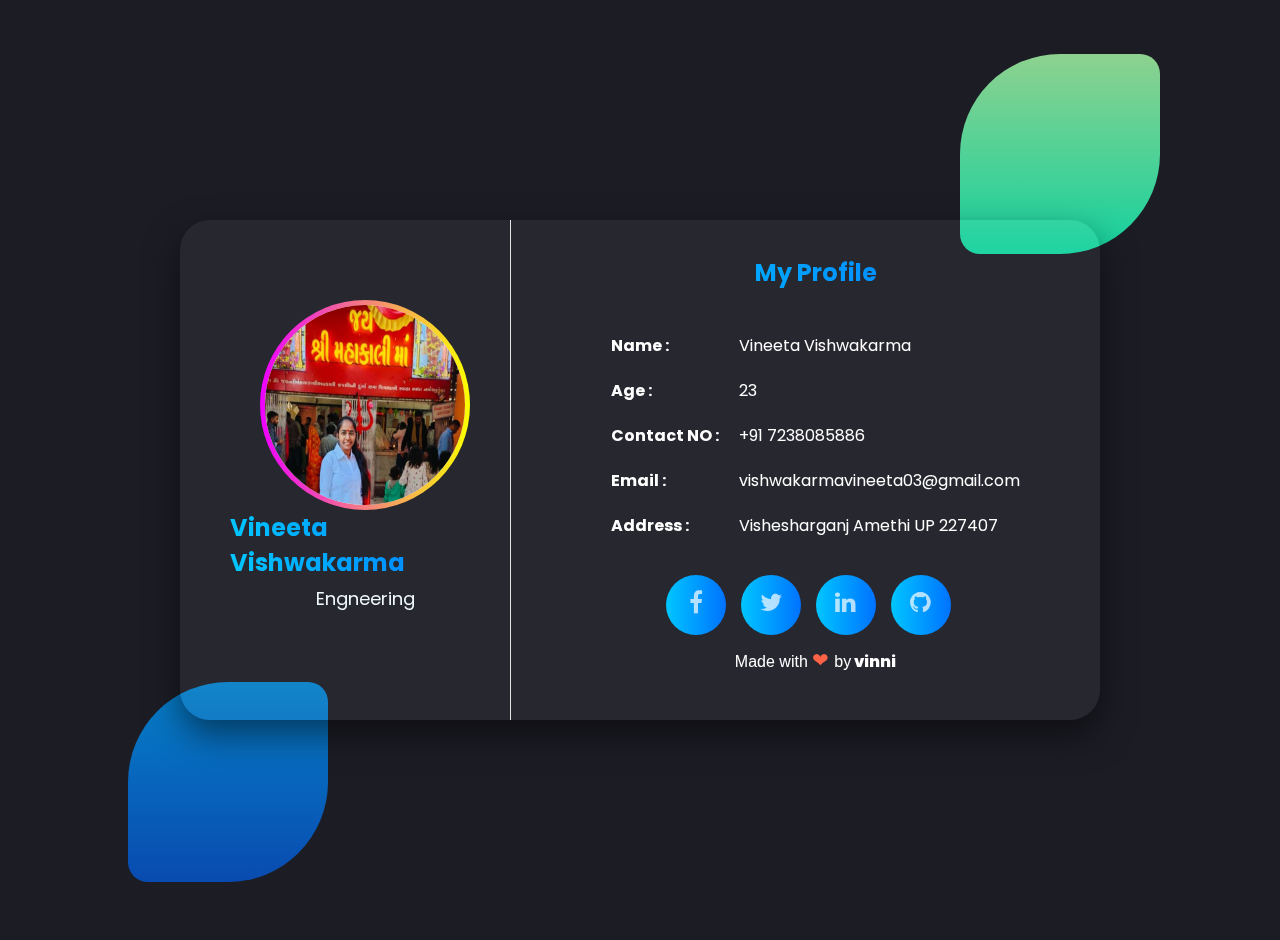
<file: profile/index.html>
<!DOCTYPE html>
<html lang="en">
<head>
    <meta charset="UTF-8">
    <title>My Profile Card</title>
    <link rel="stylesheet" href="style.css">
    <meta name="viewport" content="width=device-width, initial-scale=1.0">
    <link rel="stylesheet" href="https://cdnjs.cloudflare.com/ajax/libs/font-awesome/4.7.0/css/font-awesome.min.css">
</head>
<body>
    <section>
        <div class="card1">
            <div class="card">
                <div class="left-container">
                  <img src="img/v.jpg" alt="Profile pic">
                  <h2 class="gradienttext">Vineeta Vishwakarma</h2>
                  <p>Engneering </p>
                </div>
                <div class="right-container">
                  <h3 class="gradienttext">My Profile </h3>
                  <table>
                      <tr>
                          <td>Name :</td>
                          <td>Vineeta Vishwakarma</td>
                        </tr>
                    <tr>
                      <td>Age :</td>
                      <td>23</td>
                    </tr>
                    <tr>
                      <td>Contact NO :</td>
                      <td>+91 7238085886</td>
                    </tr>
                    <tr>
                      <td>Email :</td>
                      <td>vishwakarmavineeta03@gmail.com</td>
                    </tr>
                    <tr>
                      <td>Address :</td>
                      <td>Vishesharganj Amethi UP 227407</td>
                    </tr>
                  </table>
                  <div class="social-icons">
                    <a href="#"><i class="fa fa-facebook-f"></i></a>
                    <a href="#"><i class="fa fa-twitter"></i></a>
                    <a href="#"><i class="fa fa-linkedin"></i></a>
                    <a href="#"><i class="fa fa-github"></i></a>
                  </div>
                  <div class="credit">Made with <span style="color:tomato;font-size:20px;">&#x2764; </span>by<a href="#"> vinni</a></div>
                </div>
              </div>
        </div>
    </section>
       
</body>
</html>
</file>
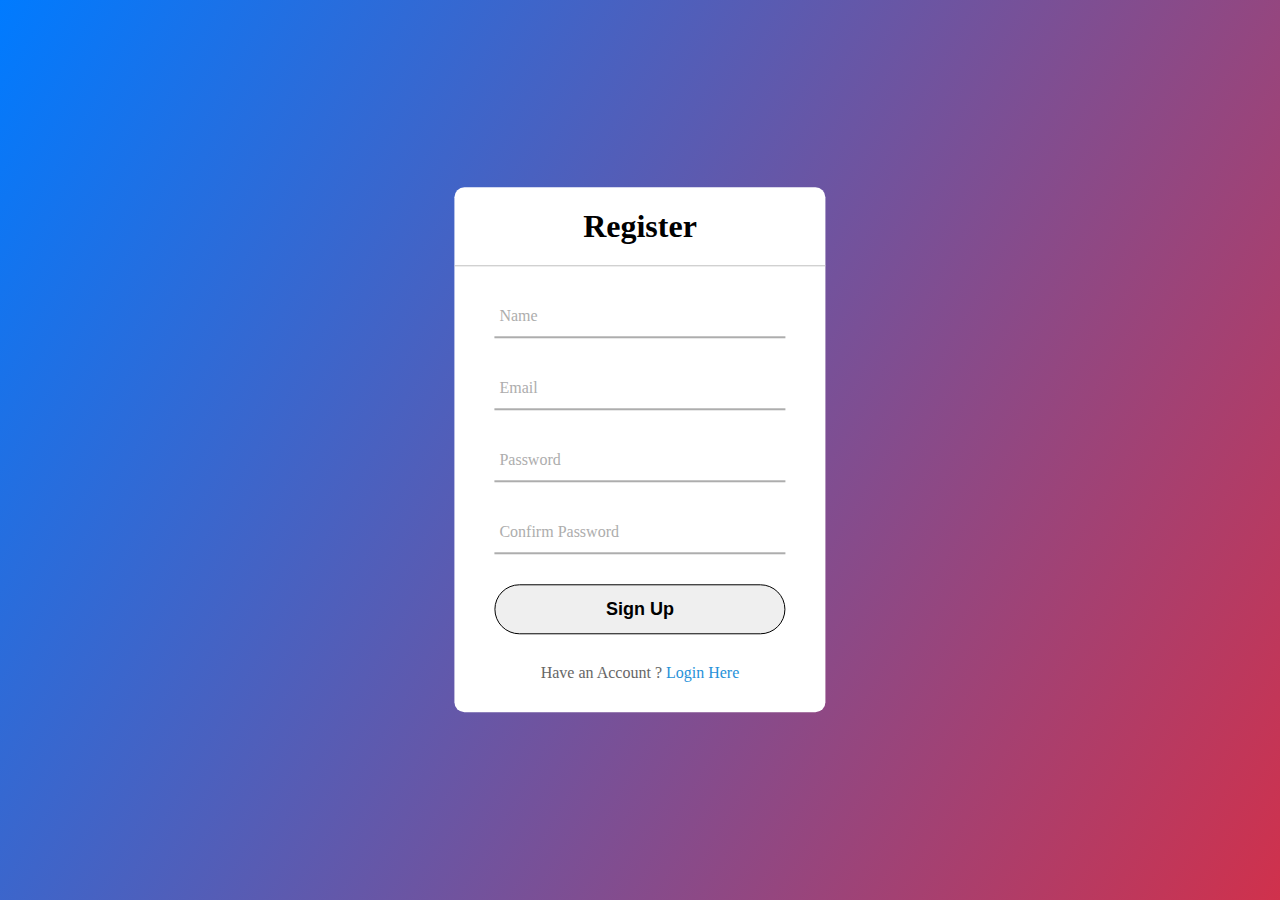
<file: Signup/signup.html>
<!DOCTYPE html>
<html lang="en">
  <head>
    <title>Home</title>
    <meta charset="UTF-8" />
    <meta name="viewport" content="width=device-width" />
    <link rel="stylesheet" href="styles.css" />
  </head>
  <body>
    <div class="container">
      <div class="center">
          <h1>Register</h1>
          <form method="POST" action="">
              <div class="txt_field">
                  <input type="text" name="name" required>
                  <span></span>
                  <label>Name</label>
              </div>
              <div class="txt_field">
                  <input type="email" name="email" required>
                  <span></span>
                  <label>Email</label>
              </div>
              <div class="txt_field">
                  <input type="password" name="password" required>
                  <span></span>
                  <label>Password</label>
              </div>
              <div class="txt_field">
                  <input type="password" name="cpassword" required>
                  <span></span>
                  <label>Confirm Password</label>
              </div>
              <input name="submit" type="Submit" value="Sign Up">
              <div class="signup_link">
                  Have an Account ? <a href="loginForm.php">Login Here</a>
              </div>
          </form>
      </div>
  </div>
  </body>
</html>
</file>
<file: profile/style.css>
@import url('https://fonts.googleapis.com/css2?family=Poppins:wght@200;300;400;500;600&display=swap');
*{
    margin: 0;
    padding: 0;
    font-family: 'Poppins', sans-serif;
}
 
body{
    background-color: #1c1c25;
    font-family: Arial, sans-serif;
    padding: 20px;
}
 
html, body {
    height: 100%;
  }
  section{
    height:100vh;
    width:100%;
    display: flex;
    flex-direction: column;
    justify-content: center;
    align-items: center;
  }
section::before,
.card1::before{
    content: '';
    position: absolute;
    width: 200px;
    height: 200px;
    border-radius: 50% 20px;
    opacity:.8;
}
 
section::before{
    top: 6%;
    left: 75%;
    background: linear-gradient(#AAFFA9, #11FFBD);
}
 
.card1::before{
    bottom:2%;
    left: 10%;
    background: linear-gradient(#0098f0, #0457d3);
}
.card {
    display: flex;
    flex-direction: row;
    justify-content: space-between;
    align-items: center;
    border-radius: 30px;
    padding: 10px;
    box-shadow: 0px 0px 5px rgba(0, 0, 0, 0.2);
    width: 900px;
    height: 480px;
    box-shadow: 0 15px 35px rgba(0,0,0,0.5);
    background-color: rgba(255,255,255,0.05);
    filter: blur(0.2px);
}
.left-container {
    flex: 1;
    max-width: 30%;
    display: flex;
    flex-direction: column;
    align-items: center;
    height:100%;
    padding: 10px;
    margin: 30px;
    border-right: 1px solid #e4e4e4;
  }
   
  .right-container {
    flex: 1;
    max-width:70%;
    height:430px;
    padding: 10px;
    margin: 20px;
    border-radius:30px;
  }
  @media only screen and (max-width: 860px) {
    .card
     {
     flex-direction: column;
     margin: 10px;
     height: auto;
     width: 100%;
    }
    .left-container{
        flex: 1;
        max-width:100%; 
        border:none;
    }
 section::before{
        top:4%;
        left:51%;
    }
  }
  @media only screen and (max-width: 600px) {
    .card
     {
     flex-direction: column;
     margin: 10px;
    }
    .left-container{
        flex: 1;
        max-width:100%; 
    }
    .card1::before{
        bottom: -14%;
        left: 1%;
    }
 
 
  }
  img {
    border: double 5px transparent;
    border-radius: 50%;
    background-image: linear-gradient(white, white), 
                      linear-gradient(to right, #ee00ff,#fbff00);
    background-origin: border-box;
    background-clip: content-box, border-box;
    width: 200px;
    height: 200px;
    max-width: 200px;
    margin-top: 70px;
  }
   
  h2 {
    font-size: 24px;
    margin-bottom: 5px;
  }
  h3 {
    text-align: center;
    font-size: 24px;
    margin-bottom: 5px;
  }
  .gradienttext{
    background-image: linear-gradient(to right, #00c6ff 0%, #0072ff 100%);
    color: transparent;
    -webkit-background-clip: text;
  }
  .social-icons {
    display: flex;
    justify-content: center;
    align-items: center;
  }
   
  .social-icons a {
    background-image: linear-gradient(to right, #00c6ff 0%, #0072ff 100%);
    display: inline-block;
    margin-right: 15px;
    padding:15px ;
    width:30px;
    height:30px;
    border-radius:30px;
    text-align: center;
  }
   
  .social-icons i {
    font-size: 24px;
    color:rgba(255, 255, 255, .7);
    transition: all 0.3s ease;
  }
   
  .social-icons i:hover {
    color: rgba(255, 255, 255, 1);
  }
  p {
    font-size: 18px;
    margin-bottom: 20px;
    color:aliceblue
  }
   
  table {
    display: flex;
    flex-direction: column;
    justify-content: center;
    align-items: center;
    width: 100%;
    height: 280px;
    border-collapse: collapse;
  }
   
  td {
     
    padding: 10px;
    border: none;
    border-radius: 20px;
    color: white;
  }
   
  td:first-child {
    font-weight: bold;
  }
  .credit a {
  text-decoration: none;
  color: #fff;
  font-weight: 800;
}
 
.credit {
    color: #fff;
  text-align: center;
  margin-top: 10px;
  font-family: Verdana,Geneva,Tahoma,sans-serif;
}
</file>
<file: Signup/styles.css>
body{
  margin: 0;
  padding: 0;
  font-family: Roboto;
  background-repeat: no-repeat;
  background-size: cover;
  background: linear-gradient(120deg, #007bff, #d0314c);
  height: 100vh;
  overflow: hidden;
}

.center{
  position: absolute;
  top: 50%;
  left: 50%;
  transform: translate(-50%, -50%);
  width: 29vw;
  background: white;
  border-radius: 10px;
}

.center h1{
  text-align: center;
  padding: 0 0 20px 0;
  border-bottom: 1px solid silver;
}

.center form{
  padding: 0 40px;
  box-sizing: border-box;
}

form .txt_field{
  position: relative;
  border-bottom: 2px solid #adadad;
  margin: 30px 0;
}

.txt_field input{
  width: 100%;
  padding: 0 5px;
  height: 40px;
  font-size: 16px;
  border: none;
  background: none;
  outline: none;
}

.txt_field label{
  position: absolute;
  top: 50%;
  left: 5px;
  color: #adadad;
  transform: translateY(-50%);
  font-size: 16px;
  pointer-events: none;
}

.txt_field span::before{
  content: '';
  position: absolute;
  top: 40px;
  left: 0;
  width: 0px;
  height: 2px;
  background: #2691d9;
  transition: .5s;
}

.txt_field input:focus ~ label,
.txt_field input:valid ~ label{
  top: -5px;
  color: #2691d9;
}

.txt_field input:focus ~ span::before,
.txt_field input:Valid ~ span::before{
  width: 100%;
}

.pass{
  margin: -5px 0 20px 5px;
  color: #a6a6a6;
  cursor: pointer;
}

.pass:hover{
  text-decoration: underline;
}

input[type="Submit"]{
  width: 100%;
  height: 50px;
  border: 1px solid;
  border-radius: 25px;
  font-size: 18px;
  font-weight: 700;
  cursor: pointer;

}

input[type="Submit"]:hover{
  background: #2691d9;
  color: #e9f4fb;
  transition: .5s;
}

.signup_link{
  margin: 30px 0;
  text-align: center;
  font-size: 16px;
  color: #666666;
}

.signup_link a{
  color: #2691d9;
  text-decoration: none;
}

.signup_link a:hover{
  text-decoration: underline;
}

.HomeAbout{
  width: 100vw;
  height: 25vh;
}
</file>
